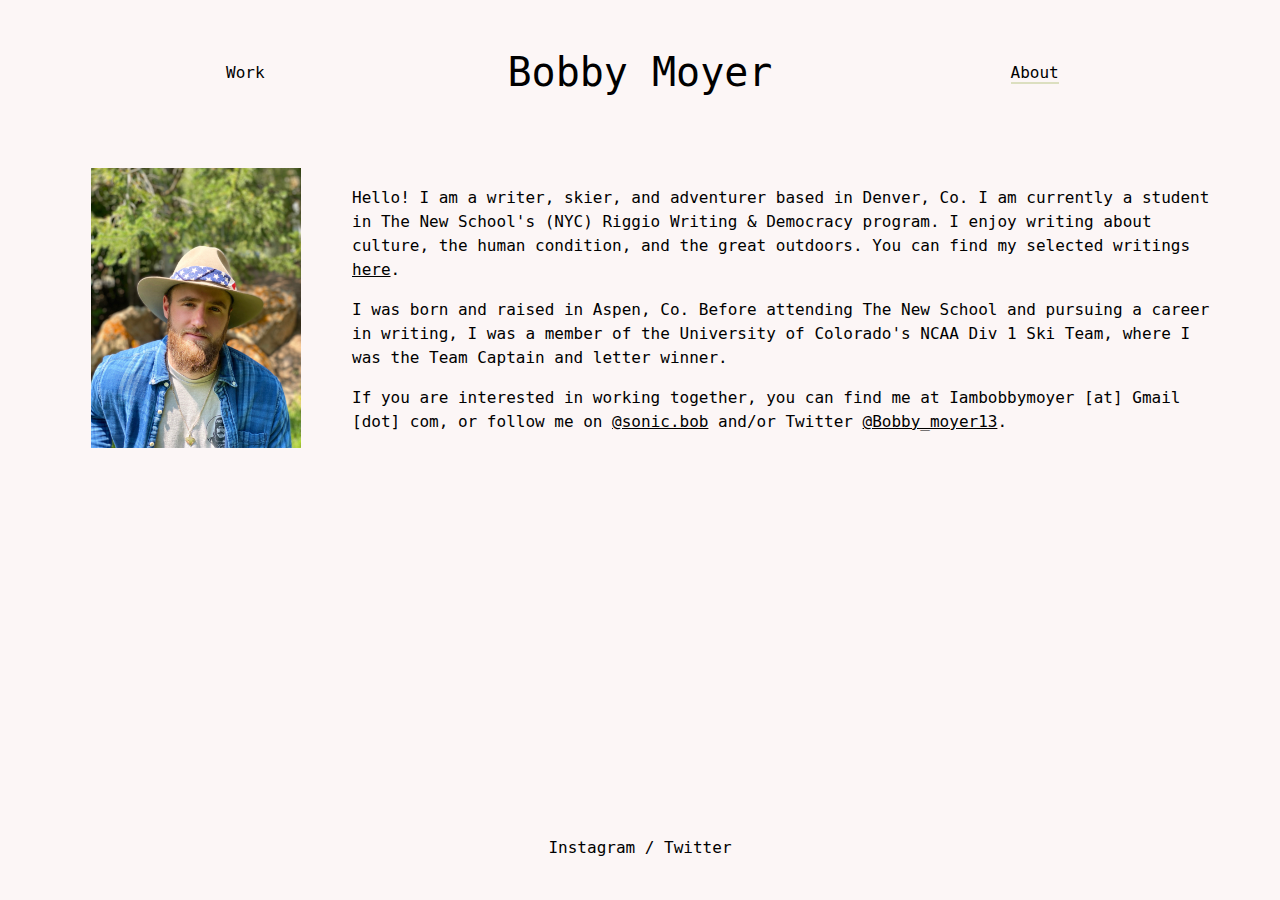
<file: about.html>
<!DOCTYPE html>
<html lang="en">
<head>
    <meta charset="utf-8">
    <meta name="viewport" content="width=device-width,initial-scale=1.0">
  
    <title>Bobby Moyer | home</title>
    <link rel="stylesheet" href="style.css">  <link href="https://fonts.googleapis.com/css2?family=Special+Elite&display=swap" rel="stylesheet">
  </head>
</head>
<body>
  <div class='container'>
    <div class='row middle-xs header'>
        <div class='col-xs-6 col-sm-6 col-md-6 col-lg-4 col-xl-4'>
          <div class='menu-item '>
            <a href="work.html">Work</a>
          </div>
        </div>
        <div class='first-xs first-sm first-md initial-order-lg initial-order-xl col-xs-12 col-sm-12 col-md-12 col-lg-4 col-xl-4'>
          <div class='menu-item site-title'>
            <a href="index.html">Bobby Moyer</a>
          </div>
        </div>
        <div class='col-xs-6 col-sm-6 col-md-6 col-lg-4 col-xl-4'>
          <div class='menu-item menu active'>
            <a href="about.html">About</a>
          </div>
        </div>
    </div><div class="content">
    <div class='row start-xs middle-xs'>
        <div class='col-xs-12 col-sm-12 col-md-3 col-lg-3 info-photo'>
                                    <img src="assets/headshot.jpeg" alt="">
                        </div>
        <div class='col-xs-12 col-sm-12 col-md-12 col-lg-9 info-text'>
            <p>Hello! I am a writer, skier, and adventurer based in Denver, Co. I am currently a student in The New School's (NYC) Riggio Writing & Democracy program. I enjoy writing about culture, the human condition, and the great outdoors. You can find my selected writings <a href="work.html">here</a>.</p>
<p>I was born and raised in Aspen, Co. Before attending The New School and pursuing a career in writing, I was a member of the University of Colorado's NCAA Div 1 Ski Team, where I was the Team Captain and letter winner. </p>
<p>If you are interested in working together, you can find me at Iambobbymoyer [at] Gmail [dot] com, or follow me on <a target="_blank" href="https://www.instagram.com/sonic.bob/?hl=en">@sonic.bob</a> and/or Twitter <a target="_blank" href="https://twitter.com/Bobby_moyer13">@Bobby_moyer13</a>.</p>
     </div>
    </div>
</div>

  
</div> <!-- container -->
    <footer class='footer'>
      <ul>
        <li><a target="_blank" href="https://www.instagram.com/sonic.bob/?hl=en">Instagram</a> / </li>
        <li><a target="_blank" href="https://twitter.com/Bobby_moyer13">Twitter</a></li>
      </ul>
    </footer>
<!--   
<script src="http://haleynahman.com/assets/builds/bundle.js"></script> -->
</body>
</html>
</file>
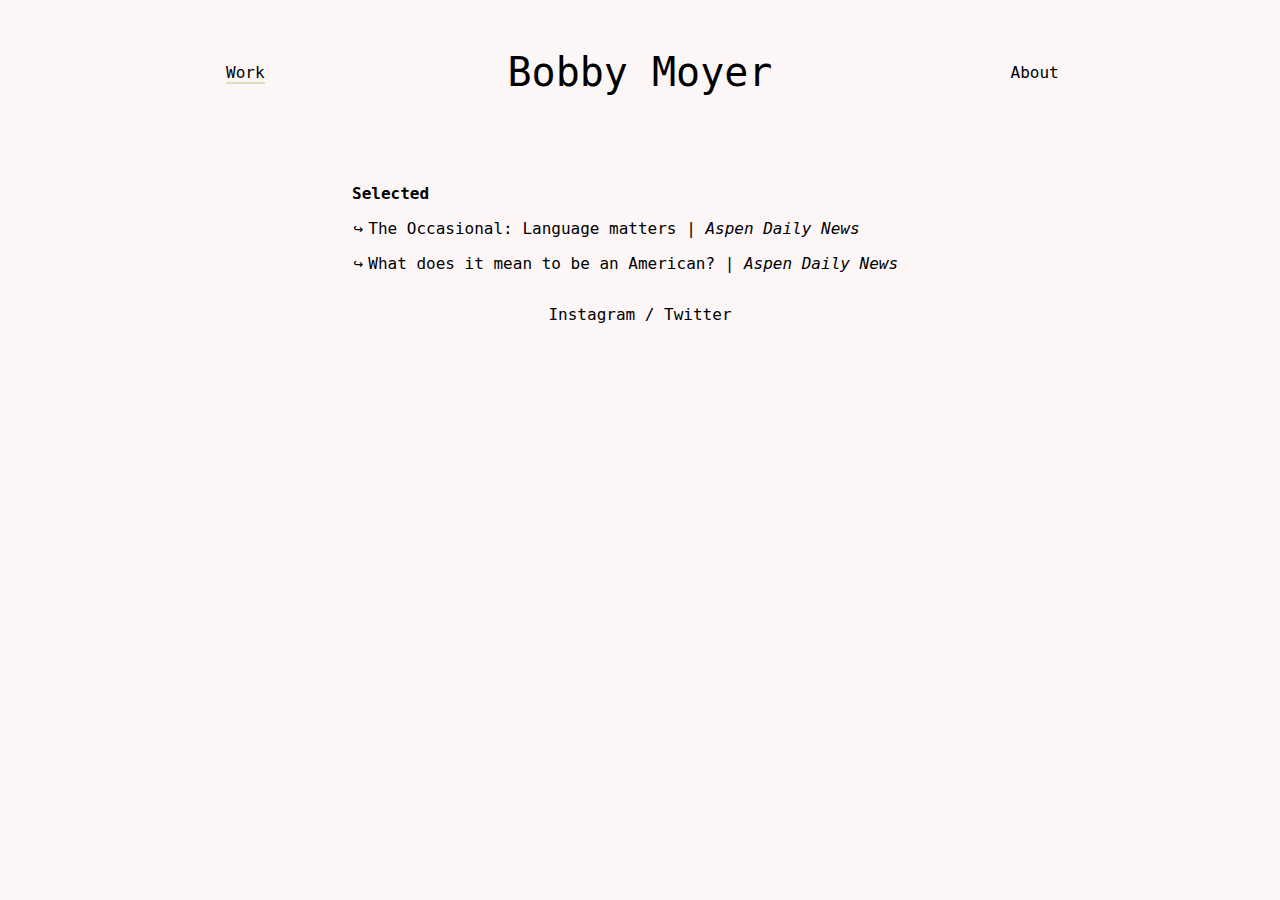
<file: work.html>
<!DOCTYPE html>
<html lang="en">
<head>
    <meta charset="utf-8">
    <meta name="viewport" content="width=device-width,initial-scale=1.0">
  
    <title>Bobby Moyer | home</title>
    <link rel="stylesheet" href="style.css">  <link href="https://fonts.googleapis.com/css2?family=Special+Elite&display=swap" rel="stylesheet">
  </head>
</head>
<body>
  <div class='container'>
    <div class='row middle-xs header'>
        <div class='col-xs-6 col-sm-6 col-md-6 col-lg-4 col-xl-4'>
          <div class='menu-item active'>
            <a href="work.html">Work</a>
          </div>
        </div>
        <div class='first-xs first-sm first-md initial-order-lg initial-order-xl col-xs-12 col-sm-12 col-md-12 col-lg-4 col-xl-4'>
          <div class='menu-item site-title'>
            <a href="index.html">Bobby Moyer</a>
          </div>
        </div>
        <div class='col-xs-6 col-sm-6 col-md-6 col-lg-4 col-xl-4'>
          <div class='menu-item menu '>
            <a href="about.html">About</a>
          </div>
        </div>
    </div><div class='row center-xs content'>
    <div class='col-xs-12 col-lg-offset-3 col-lg-9 work-links'>
        <div><p><strong>Selected</strong></p>
<ul>
<li><a target="_blank" href="https://www.aspendailynews.com/opinion/the-occasional-language-matters/article_d7292aac-d840-11ea-9833-cb13e8ff055c.html">The Occasional: Language matters | <em>Aspen Daily News</em></a></li>
<li><a target="_blank" href="https://www.aspendailynews.com/opinion/guest-commentary-what-does-it-mean-to-be-an-american/article_1e0ef3aa-bd8b-11ea-8a62-ff63a14f5461.html">What does it mean to be an American? | <em>Aspen Daily News</em></a></li>
</ul>
<!-- <p><a class="back-link" href="/work-topics">More...</a></p>
<p><a href="https://www.manrepeller.com/author/haley-nahman">Full byline on Man Repeller</a></p></div> -->
    </div>
</div>

  
</div> <!-- container -->
    <footer class='footer'>
      <ul>
        <li><a target="_blank" href="https://www.instagram.com/sonic.bob/?hl=en">Instagram</a> / </li>
        <li><a target="_blank" href="https://twitter.com/Bobby_moyer13">Twitter</a></li>
      </ul>
    </footer>
  
<!-- <script src="http://haleynahman.com/assets/builds/bundle.js"></script></body> -->
</html>
</file>
<file: style.css>
.container {
    box-sizing: border-box;
    margin-left: auto;
    margin-right: auto;
    padding-right: 8px;
    padding-left: 8px;
  }
  
  .container-fluid {
    padding-right: 16px;
    padding-left: 16px;
  }
  
  @media only screen and (min-width: 576px) {
    .container {
      width: 560px;
      max-width: 100%;
    }
  }
  
  @media only screen and (min-width: 768px) {
    .container {
      width: 752px;
      max-width: 100%;
    }
  }
  
  @media only screen and (min-width: 992px) {
    .container {
      width: 976px;
      max-width: 100%;
    }
  }
  
  @media only screen and (min-width: 1200px) {
    .container {
      width: 1184px;
      max-width: 100%;
    }
  }
  
  .row {
    box-sizing: border-box;
    display: -webkit-box;
    display: -ms-flexbox;
    display: flex;
    -webkit-box-flex: 0;
    -ms-flex: 0 1 auto;
    flex: 0 1 auto;
    -webkit-box-orient: horizontal;
    -webkit-box-direction: normal;
    -ms-flex-direction: row;
    flex-direction: row;
    -ms-flex-wrap: wrap;
    flex-wrap: wrap;
    margin-right: -8px;
    margin-left: -8px;
  }
  
  .row.reverse {
    -webkit-box-orient: horizontal;
    -webkit-box-direction: reverse;
    -ms-flex-direction: row-reverse;
    flex-direction: row-reverse;
  }
  
  .col.reverse {
    -webkit-box-orient: vertical;
    -webkit-box-direction: reverse;
    -ms-flex-direction: column-reverse;
    flex-direction: column-reverse;
  }
  
  .col-xs,
  .col-xs-1,
  .col-xs-2,
  .col-xs-3,
  .col-xs-4,
  .col-xs-5,
  .col-xs-6,
  .col-xs-7,
  .col-xs-8,
  .col-xs-9,
  .col-xs-10,
  .col-xs-11,
  .col-xs-12,
  .col-xs-offset-0,
  .col-xs-offset-1,
  .col-xs-offset-2,
  .col-xs-offset-3,
  .col-xs-offset-4,
  .col-xs-offset-5,
  .col-xs-offset-6,
  .col-xs-offset-7,
  .col-xs-offset-8,
  .col-xs-offset-9,
  .col-xs-offset-10,
  .col-xs-offset-11,
  .col-xs-offset-12,
  .col-sm,
  .col-sm-1,
  .col-sm-2,
  .col-sm-3,
  .col-sm-4,
  .col-sm-5,
  .col-sm-6,
  .col-sm-7,
  .col-sm-8,
  .col-sm-9,
  .col-sm-10,
  .col-sm-11,
  .col-sm-12,
  .col-sm-offset-0,
  .col-sm-offset-1,
  .col-sm-offset-2,
  .col-sm-offset-3,
  .col-sm-offset-4,
  .col-sm-offset-5,
  .col-sm-offset-6,
  .col-sm-offset-7,
  .col-sm-offset-8,
  .col-sm-offset-9,
  .col-sm-offset-10,
  .col-sm-offset-11,
  .col-sm-offset-12,
  .col-md,
  .col-md-1,
  .col-md-2,
  .col-md-3,
  .col-md-4,
  .col-md-5,
  .col-md-6,
  .col-md-7,
  .col-md-8,
  .col-md-9,
  .col-md-10,
  .col-md-11,
  .col-md-12,
  .col-md-offset-0,
  .col-md-offset-1,
  .col-md-offset-2,
  .col-md-offset-3,
  .col-md-offset-4,
  .col-md-offset-5,
  .col-md-offset-6,
  .col-md-offset-7,
  .col-md-offset-8,
  .col-md-offset-9,
  .col-md-offset-10,
  .col-md-offset-11,
  .col-md-offset-12,
  .col-lg,
  .col-lg-1,
  .col-lg-2,
  .col-lg-3,
  .col-lg-4,
  .col-lg-5,
  .col-lg-6,
  .col-lg-7,
  .col-lg-8,
  .col-lg-9,
  .col-lg-10,
  .col-lg-11,
  .col-lg-12,
  .col-lg-offset-0,
  .col-lg-offset-1,
  .col-lg-offset-2,
  .col-lg-offset-3,
  .col-lg-offset-4,
  .col-lg-offset-5,
  .col-lg-offset-6,
  .col-lg-offset-7,
  .col-lg-offset-8,
  .col-lg-offset-9,
  .col-lg-offset-10,
  .col-lg-offset-11,
  .col-lg-offset-12,
  .col-xl,
  .col-xl-1,
  .col-xl-2,
  .col-xl-3,
  .col-xl-4,
  .col-xl-5,
  .col-xl-6,
  .col-xl-7,
  .col-xl-8,
  .col-xl-9,
  .col-xl-10,
  .col-xl-11,
  .col-xl-12,
  .col-xl-offset-0,
  .col-xl-offset-1,
  .col-xl-offset-2,
  .col-xl-offset-3,
  .col-xl-offset-4,
  .col-xl-offset-5,
  .col-xl-offset-6,
  .col-xl-offset-7,
  .col-xl-offset-8,
  .col-xl-offset-9,
  .col-xl-offset-10,
  .col-xl-offset-11,
  .col-xl-offset-12 {
    box-sizing: border-box;
    -webkit-box-flex: 0;
    -ms-flex: 0 0 auto;
    flex: 0 0 auto;
    -ms-flex-preferred-size: 100%;
    flex-basis: 100%;
    padding-right: 8px;
    padding-left: 8px;
    max-width: 100%;
  }
  
  .col-xs {
    -webkit-box-flex: 1;
    -ms-flex-positive: 1;
    flex-grow: 1;
    -ms-flex-preferred-size: 0;
    flex-basis: 0;
    max-width: 100%;
  }
  
  .col-xs-1 {
    -ms-flex-preferred-size: 8.33333333%;
    flex-basis: 8.33333333%;
    max-width: 8.33333333%;
  }
  
  .col-xs-2 {
    -ms-flex-preferred-size: 16.66666667%;
    flex-basis: 16.66666667%;
    max-width: 16.66666667%;
  }
  
  .col-xs-3 {
    -ms-flex-preferred-size: 25%;
    flex-basis: 25%;
    max-width: 25%;
  }
  
  .col-xs-4 {
    -ms-flex-preferred-size: 33.33333333%;
    flex-basis: 33.33333333%;
    max-width: 33.33333333%;
  }
  
  .col-xs-5 {
    -ms-flex-preferred-size: 41.66666667%;
    flex-basis: 41.66666667%;
    max-width: 41.66666667%;
  }
  
  .col-xs-6 {
    -ms-flex-preferred-size: 50%;
    flex-basis: 50%;
    max-width: 50%;
  }
  
  .col-xs-7 {
    -ms-flex-preferred-size: 58.33333333%;
    flex-basis: 58.33333333%;
    max-width: 58.33333333%;
  }
  
  .col-xs-8 {
    -ms-flex-preferred-size: 66.66666667%;
    flex-basis: 66.66666667%;
    max-width: 66.66666667%;
  }
  
  .col-xs-9 {
    -ms-flex-preferred-size: 75%;
    flex-basis: 75%;
    max-width: 75%;
  }
  
  .col-xs-10 {
    -ms-flex-preferred-size: 83.33333333%;
    flex-basis: 83.33333333%;
    max-width: 83.33333333%;
  }
  
  .col-xs-11 {
    -ms-flex-preferred-size: 91.66666667%;
    flex-basis: 91.66666667%;
    max-width: 91.66666667%;
  }
  
  .col-xs-12 {
    -ms-flex-preferred-size: 100%;
    flex-basis: 100%;
    max-width: 100%;
  }
  
  .col-xs-offset-0 {
    margin-left: 0;
  }
  
  .col-xs-offset-1 {
    margin-left: 8.33333333%;
  }
  
  .col-xs-offset-2 {
    margin-left: 16.66666667%;
  }
  
  .col-xs-offset-3 {
    margin-left: 25%;
  }
  
  .col-xs-offset-4 {
    margin-left: 33.33333333%;
  }
  
  .col-xs-offset-5 {
    margin-left: 41.66666667%;
  }
  
  .col-xs-offset-6 {
    margin-left: 50%;
  }
  
  .col-xs-offset-7 {
    margin-left: 58.33333333%;
  }
  
  .col-xs-offset-8 {
    margin-left: 66.66666667%;
  }
  
  .col-xs-offset-9 {
    margin-left: 75%;
  }
  
  .col-xs-offset-10 {
    margin-left: 83.33333333%;
  }
  
  .col-xs-offset-11 {
    margin-left: 91.66666667%;
  }
  
  .start-xs {
    -webkit-box-pack: start;
    -ms-flex-pack: start;
    justify-content: flex-start;
    text-align: start;
  }
  
  .center-xs {
    -webkit-box-pack: center;
    -ms-flex-pack: center;
    justify-content: center;
    text-align: center;
  }
  
  .end-xs {
    -webkit-box-pack: end;
    -ms-flex-pack: end;
    justify-content: flex-end;
    text-align: end;
  }
  
  .top-xs {
    -webkit-box-align: start;
    -ms-flex-align: start;
    align-items: flex-start;
  }
  
  .middle-xs {
    -webkit-box-align: center;
    -ms-flex-align: center;
    align-items: center;
  }
  
  .bottom-xs {
    -webkit-box-align: end;
    -ms-flex-align: end;
    align-items: flex-end;
  }
  
  .around-xs {
    -ms-flex-pack: distribute;
    justify-content: space-around;
  }
  
  .between-xs {
    -webkit-box-pack: justify;
    -ms-flex-pack: justify;
    justify-content: space-between;
  }
  
  .first-xs {
    -webkit-box-ordinal-group: 0;
    -ms-flex-order: -1;
    order: -1;
  }
  
  .last-xs {
    -webkit-box-ordinal-group: 2;
    -ms-flex-order: 1;
    order: 1;
  }
  
  .initial-order-xs {
    -webkit-box-ordinal-group: NaN;
    -ms-flex-order: initial;
    order: initial;
  }
  
  @media only screen and (min-width: 576px) {
    .col-sm {
      -webkit-box-flex: 1;
      -ms-flex-positive: 1;
      flex-grow: 1;
      -ms-flex-preferred-size: 0;
      flex-basis: 0;
      max-width: 100%;
    }
  
    .col-sm-1 {
      -ms-flex-preferred-size: 8.33333333%;
      flex-basis: 8.33333333%;
      max-width: 8.33333333%;
    }
  
    .col-sm-2 {
      -ms-flex-preferred-size: 16.66666667%;
      flex-basis: 16.66666667%;
      max-width: 16.66666667%;
    }
  
    .col-sm-3 {
      -ms-flex-preferred-size: 25%;
      flex-basis: 25%;
      max-width: 25%;
    }
  
    .col-sm-4 {
      -ms-flex-preferred-size: 33.33333333%;
      flex-basis: 33.33333333%;
      max-width: 33.33333333%;
    }
  
    .col-sm-5 {
      -ms-flex-preferred-size: 41.66666667%;
      flex-basis: 41.66666667%;
      max-width: 41.66666667%;
    }
  
    .col-sm-6 {
      -ms-flex-preferred-size: 50%;
      flex-basis: 50%;
      max-width: 50%;
    }
  
    .col-sm-7 {
      -ms-flex-preferred-size: 58.33333333%;
      flex-basis: 58.33333333%;
      max-width: 58.33333333%;
    }
  
    .col-sm-8 {
      -ms-flex-preferred-size: 66.66666667%;
      flex-basis: 66.66666667%;
      max-width: 66.66666667%;
    }
  
    .col-sm-9 {
      -ms-flex-preferred-size: 75%;
      flex-basis: 75%;
      max-width: 75%;
    }
  
    .col-sm-10 {
      -ms-flex-preferred-size: 83.33333333%;
      flex-basis: 83.33333333%;
      max-width: 83.33333333%;
    }
  
    .col-sm-11 {
      -ms-flex-preferred-size: 91.66666667%;
      flex-basis: 91.66666667%;
      max-width: 91.66666667%;
    }
  
    .col-sm-12 {
      -ms-flex-preferred-size: 100%;
      flex-basis: 100%;
      max-width: 100%;
    }
  
    .col-sm-offset-0 {
      margin-left: 0;
    }
  
    .col-sm-offset-1 {
      margin-left: 8.33333333%;
    }
  
    .col-sm-offset-2 {
      margin-left: 16.66666667%;
    }
  
    .col-sm-offset-3 {
      margin-left: 25%;
    }
  
    .col-sm-offset-4 {
      margin-left: 33.33333333%;
    }
  
    .col-sm-offset-5 {
      margin-left: 41.66666667%;
    }
  
    .col-sm-offset-6 {
      margin-left: 50%;
    }
  
    .col-sm-offset-7 {
      margin-left: 58.33333333%;
    }
  
    .col-sm-offset-8 {
      margin-left: 66.66666667%;
    }
  
    .col-sm-offset-9 {
      margin-left: 75%;
    }
  
    .col-sm-offset-10 {
      margin-left: 83.33333333%;
    }
  
    .col-sm-offset-11 {
      margin-left: 91.66666667%;
    }
  
    .start-sm {
      -webkit-box-pack: start;
      -ms-flex-pack: start;
      justify-content: flex-start;
      text-align: start;
    }
  
    .center-sm {
      -webkit-box-pack: center;
      -ms-flex-pack: center;
      justify-content: center;
      text-align: center;
    }
  
    .end-sm {
      -webkit-box-pack: end;
      -ms-flex-pack: end;
      justify-content: flex-end;
      text-align: end;
    }
  
    .top-sm {
      -webkit-box-align: start;
      -ms-flex-align: start;
      align-items: flex-start;
    }
  
    .middle-sm {
      -webkit-box-align: center;
      -ms-flex-align: center;
      align-items: center;
    }
  
    .bottom-sm {
      -webkit-box-align: end;
      -ms-flex-align: end;
      align-items: flex-end;
    }
  
    .around-sm {
      -ms-flex-pack: distribute;
      justify-content: space-around;
    }
  
    .between-sm {
      -webkit-box-pack: justify;
      -ms-flex-pack: justify;
      justify-content: space-between;
    }
  
    .first-sm {
      -webkit-box-ordinal-group: 0;
      -ms-flex-order: -1;
      order: -1;
    }
  
    .last-sm {
      -webkit-box-ordinal-group: 2;
      -ms-flex-order: 1;
      order: 1;
    }
  
    .initial-order-sm {
      -webkit-box-ordinal-group: NaN;
      -ms-flex-order: initial;
      order: initial;
    }
  }
  
  @media only screen and (min-width: 768px) {
    .col-md,
    .col-md-1,
    .col-md-2,
    .col-md-3,
    .col-md-4,
    .col-md-5,
    .col-md-6,
    .col-md-7,
    .col-md-8,
    .col-md-9,
    .col-md-10,
    .col-md-11,
    .col-md-12,
    .col-md-offset-0,
    .col-md-offset-1,
    .col-md-offset-2,
    .col-md-offset-3,
    .col-md-offset-4,
    .col-md-offset-5,
    .col-md-offset-6,
    .col-md-offset-7,
    .col-md-offset-8,
    .col-md-offset-9,
    .col-md-offset-10,
    .col-md-offset-11,
    .col-md-offset-12 {
      box-sizing: border-box;
      -webkit-box-flex: 0;
      -ms-flex: 0 0 auto;
      flex: 0 0 auto;
      padding-right: 8px;
      padding-left: 8px;
    }
  
    .col-md {
      -webkit-box-flex: 1;
      -ms-flex-positive: 1;
      flex-grow: 1;
      -ms-flex-preferred-size: 0;
      flex-basis: 0;
      max-width: 100%;
    }
  
    .col-md-1 {
      -ms-flex-preferred-size: 8.33333333%;
      flex-basis: 8.33333333%;
      max-width: 8.33333333%;
    }
  
    .col-md-2 {
      -ms-flex-preferred-size: 16.66666667%;
      flex-basis: 16.66666667%;
      max-width: 16.66666667%;
    }
  
    .col-md-3 {
      -ms-flex-preferred-size: 25%;
      flex-basis: 25%;
      max-width: 25%;
    }
  
    .col-md-4 {
      -ms-flex-preferred-size: 33.33333333%;
      flex-basis: 33.33333333%;
      max-width: 33.33333333%;
    }
  
    .col-md-5 {
      -ms-flex-preferred-size: 41.66666667%;
      flex-basis: 41.66666667%;
      max-width: 41.66666667%;
    }
  
    .col-md-6 {
      -ms-flex-preferred-size: 50%;
      flex-basis: 50%;
      max-width: 50%;
    }
  
    .col-md-7 {
      -ms-flex-preferred-size: 58.33333333%;
      flex-basis: 58.33333333%;
      max-width: 58.33333333%;
    }
  
    .col-md-8 {
      -ms-flex-preferred-size: 66.66666667%;
      flex-basis: 66.66666667%;
      max-width: 66.66666667%;
    }
  
    .col-md-9 {
      -ms-flex-preferred-size: 75%;
      flex-basis: 75%;
      max-width: 75%;
    }
  
    .col-md-10 {
      -ms-flex-preferred-size: 83.33333333%;
      flex-basis: 83.33333333%;
      max-width: 83.33333333%;
    }
  
    .col-md-11 {
      -ms-flex-preferred-size: 91.66666667%;
      flex-basis: 91.66666667%;
      max-width: 91.66666667%;
    }
  
    .col-md-12 {
      -ms-flex-preferred-size: 100%;
      flex-basis: 100%;
      max-width: 100%;
    }
  
    .col-md-offset-0 {
      margin-left: 0;
    }
  
    .col-md-offset-1 {
      margin-left: 8.33333333%;
    }
  
    .col-md-offset-2 {
      margin-left: 16.66666667%;
    }
  
    .col-md-offset-3 {
      margin-left: 25%;
    }
  
    .col-md-offset-4 {
      margin-left: 33.33333333%;
    }
  
    .col-md-offset-5 {
      margin-left: 41.66666667%;
    }
  
    .col-md-offset-6 {
      margin-left: 50%;
    }
  
    .col-md-offset-7 {
      margin-left: 58.33333333%;
    }
  
    .col-md-offset-8 {
      margin-left: 66.66666667%;
    }
  
    .col-md-offset-9 {
      margin-left: 75%;
    }
  
    .col-md-offset-10 {
      margin-left: 83.33333333%;
    }
  
    .col-md-offset-11 {
      margin-left: 91.66666667%;
    }
  
    .start-md {
      -webkit-box-pack: start;
      -ms-flex-pack: start;
      justify-content: flex-start;
      text-align: start;
    }
  
    .center-md {
      -webkit-box-pack: center;
      -ms-flex-pack: center;
      justify-content: center;
      text-align: center;
    }
  
    .end-md {
      -webkit-box-pack: end;
      -ms-flex-pack: end;
      justify-content: flex-end;
      text-align: end;
    }
  
    .top-md {
      -webkit-box-align: start;
      -ms-flex-align: start;
      align-items: flex-start;
    }
  
    .middle-md {
      -webkit-box-align: center;
      -ms-flex-align: center;
      align-items: center;
    }
  
    .bottom-md {
      -webkit-box-align: end;
      -ms-flex-align: end;
      align-items: flex-end;
    }
  
    .around-md {
      -ms-flex-pack: distribute;
      justify-content: space-around;
    }
  
    .between-md {
      -webkit-box-pack: justify;
      -ms-flex-pack: justify;
      justify-content: space-between;
    }
  
    .first-md {
      -webkit-box-ordinal-group: 0;
      -ms-flex-order: -1;
      order: -1;
    }
  
    .last-md {
      -webkit-box-ordinal-group: 2;
      -ms-flex-order: 1;
      order: 1;
    }
  
    .initial-order-md {
      -webkit-box-ordinal-group: NaN;
      -ms-flex-order: initial;
      order: initial;
    }
  }
  
  @media only screen and (min-width: 992px) {
    .col-lg,
    .col-lg-1,
    .col-lg-2,
    .col-lg-3,
    .col-lg-4,
    .col-lg-5,
    .col-lg-6,
    .col-lg-7,
    .col-lg-8,
    .col-lg-9,
    .col-lg-10,
    .col-lg-11,
    .col-lg-12,
    .col-lg-offset-0,
    .col-lg-offset-1,
    .col-lg-offset-2,
    .col-lg-offset-3,
    .col-lg-offset-4,
    .col-lg-offset-5,
    .col-lg-offset-6,
    .col-lg-offset-7,
    .col-lg-offset-8,
    .col-lg-offset-9,
    .col-lg-offset-10,
    .col-lg-offset-11,
    .col-lg-offset-12 {
      box-sizing: border-box;
      -webkit-box-flex: 0;
      -ms-flex: 0 0 auto;
      flex: 0 0 auto;
      padding-right: 8px;
      padding-left: 8px;
    }
  
    .col-lg {
      -webkit-box-flex: 1;
      -ms-flex-positive: 1;
      flex-grow: 1;
      -ms-flex-preferred-size: 0;
      flex-basis: 0;
      max-width: 100%;
    }
  
    .col-lg-1 {
      -ms-flex-preferred-size: 8.33333333%;
      flex-basis: 8.33333333%;
      max-width: 8.33333333%;
    }
  
    .col-lg-2 {
      -ms-flex-preferred-size: 16.66666667%;
      flex-basis: 16.66666667%;
      max-width: 16.66666667%;
    }
  
    .col-lg-3 {
      -ms-flex-preferred-size: 25%;
      flex-basis: 25%;
      max-width: 25%;
    }
  
    .col-lg-4 {
      -ms-flex-preferred-size: 33.33333333%;
      flex-basis: 33.33333333%;
      max-width: 33.33333333%;
    }
  
    .col-lg-5 {
      -ms-flex-preferred-size: 41.66666667%;
      flex-basis: 41.66666667%;
      max-width: 41.66666667%;
    }
  
    .col-lg-6 {
      -ms-flex-preferred-size: 50%;
      flex-basis: 50%;
      max-width: 50%;
    }
  
    .col-lg-7 {
      -ms-flex-preferred-size: 58.33333333%;
      flex-basis: 58.33333333%;
      max-width: 58.33333333%;
    }
  
    .col-lg-8 {
      -ms-flex-preferred-size: 66.66666667%;
      flex-basis: 66.66666667%;
      max-width: 66.66666667%;
    }
  
    .col-lg-9 {
      -ms-flex-preferred-size: 75%;
      flex-basis: 75%;
      max-width: 75%;
    }
  
    .col-lg-10 {
      -ms-flex-preferred-size: 83.33333333%;
      flex-basis: 83.33333333%;
      max-width: 83.33333333%;
    }
  
    .col-lg-11 {
      -ms-flex-preferred-size: 91.66666667%;
      flex-basis: 91.66666667%;
      max-width: 91.66666667%;
    }
  
    .col-lg-12 {
      -ms-flex-preferred-size: 100%;
      flex-basis: 100%;
      max-width: 100%;
    }
  
    .col-lg-offset-0 {
      margin-left: 0;
    }
  
    .col-lg-offset-1 {
      margin-left: 8.33333333%;
    }
  
    .col-lg-offset-2 {
      margin-left: 16.66666667%;
    }
  
    .col-lg-offset-3 {
      margin-left: 25%;
    }
  
    .col-lg-offset-4 {
      margin-left: 33.33333333%;
    }
  
    .col-lg-offset-5 {
      margin-left: 41.66666667%;
    }
  
    .col-lg-offset-6 {
      margin-left: 50%;
    }
  
    .col-lg-offset-7 {
      margin-left: 58.33333333%;
    }
  
    .col-lg-offset-8 {
      margin-left: 66.66666667%;
    }
  
    .col-lg-offset-9 {
      margin-left: 75%;
    }
  
    .col-lg-offset-10 {
      margin-left: 83.33333333%;
    }
  
    .col-lg-offset-11 {
      margin-left: 91.66666667%;
    }
  
    .start-lg {
      -webkit-box-pack: start;
      -ms-flex-pack: start;
      justify-content: flex-start;
      text-align: start;
    }
  
    .center-lg {
      -webkit-box-pack: center;
      -ms-flex-pack: center;
      justify-content: center;
      text-align: center;
    }
  
    .end-lg {
      -webkit-box-pack: end;
      -ms-flex-pack: end;
      justify-content: flex-end;
      text-align: end;
    }
  
    .top-lg {
      -webkit-box-align: start;
      -ms-flex-align: start;
      align-items: flex-start;
    }
  
    .middle-lg {
      -webkit-box-align: center;
      -ms-flex-align: center;
      align-items: center;
    }
  
    .bottom-lg {
      -webkit-box-align: end;
      -ms-flex-align: end;
      align-items: flex-end;
    }
  
    .around-lg {
      -ms-flex-pack: distribute;
      justify-content: space-around;
    }
  
    .between-lg {
      -webkit-box-pack: justify;
      -ms-flex-pack: justify;
      justify-content: space-between;
    }
  
    .first-lg {
      -webkit-box-ordinal-group: 0;
      -ms-flex-order: -1;
      order: -1;
    }
  
    .last-lg {
      -webkit-box-ordinal-group: 2;
      -ms-flex-order: 1;
      order: 1;
    }
  
    .initial-order-lg {
      -webkit-box-ordinal-group: NaN;
      -ms-flex-order: initial;
      order: initial;
    }
  }
  
  @media only screen and (min-width: 1200px) {
    .col-xl,
    .col-xl-1,
    .col-xl-2,
    .col-xl-3,
    .col-xl-4,
    .col-xl-5,
    .col-xl-6,
    .col-xl-7,
    .col-xl-8,
    .col-xl-9,
    .col-xl-10,
    .col-xl-11,
    .col-xl-12,
    .col-xl-offset-0,
    .col-xl-offset-1,
    .col-xl-offset-2,
    .col-xl-offset-3,
    .col-xl-offset-4,
    .col-xl-offset-5,
    .col-xl-offset-6,
    .col-xl-offset-7,
    .col-xl-offset-8,
    .col-xl-offset-9,
    .col-xl-offset-10,
    .col-xl-offset-11,
    .col-xl-offset-12 {
      box-sizing: border-box;
      -webkit-box-flex: 0;
      -ms-flex: 0 0 auto;
      flex: 0 0 auto;
      padding-right: 8px;
      padding-left: 8px;
    }
  
    .col-xl {
      -webkit-box-flex: 1;
      -ms-flex-positive: 1;
      flex-grow: 1;
      -ms-flex-preferred-size: 0;
      flex-basis: 0;
      max-width: 100%;
    }
  
    .col-xl-1 {
      -ms-flex-preferred-size: 8.33333333%;
      flex-basis: 8.33333333%;
      max-width: 8.33333333%;
    }
  
    .col-xl-2 {
      -ms-flex-preferred-size: 16.66666667%;
      flex-basis: 16.66666667%;
      max-width: 16.66666667%;
    }
  
    .col-xl-3 {
      -ms-flex-preferred-size: 25%;
      flex-basis: 25%;
      max-width: 25%;
    }
  
    .col-xl-4 {
      -ms-flex-preferred-size: 33.33333333%;
      flex-basis: 33.33333333%;
      max-width: 33.33333333%;
    }
  
    .col-xl-5 {
      -ms-flex-preferred-size: 41.66666667%;
      flex-basis: 41.66666667%;
      max-width: 41.66666667%;
    }
  
    .col-xl-6 {
      -ms-flex-preferred-size: 50%;
      flex-basis: 50%;
      max-width: 50%;
    }
  
    .col-xl-7 {
      -ms-flex-preferred-size: 58.33333333%;
      flex-basis: 58.33333333%;
      max-width: 58.33333333%;
    }
  
    .col-xl-8 {
      -ms-flex-preferred-size: 66.66666667%;
      flex-basis: 66.66666667%;
      max-width: 66.66666667%;
    }
  
    .col-xl-9 {
      -ms-flex-preferred-size: 75%;
      flex-basis: 75%;
      max-width: 75%;
    }
  
    .col-xl-10 {
      -ms-flex-preferred-size: 83.33333333%;
      flex-basis: 83.33333333%;
      max-width: 83.33333333%;
    }
  
    .col-xl-11 {
      -ms-flex-preferred-size: 91.66666667%;
      flex-basis: 91.66666667%;
      max-width: 91.66666667%;
    }
  
    .col-xl-12 {
      -ms-flex-preferred-size: 100%;
      flex-basis: 100%;
      max-width: 100%;
    }
  
    .col-xl-offset-0 {
      margin-left: 0;
    }
  
    .col-xl-offset-1 {
      margin-left: 8.33333333%;
    }
  
    .col-xl-offset-2 {
      margin-left: 16.66666667%;
    }
  
    .col-xl-offset-3 {
      margin-left: 25%;
    }
  
    .col-xl-offset-4 {
      margin-left: 33.33333333%;
    }
  
    .col-xl-offset-5 {
      margin-left: 41.66666667%;
    }
  
    .col-xl-offset-6 {
      margin-left: 50%;
    }
  
    .col-xl-offset-7 {
      margin-left: 58.33333333%;
    }
  
    .col-xl-offset-8 {
      margin-left: 66.66666667%;
    }
  
    .col-xl-offset-9 {
      margin-left: 75%;
    }
  
    .col-xl-offset-10 {
      margin-left: 83.33333333%;
    }
  
    .col-xl-offset-11 {
      margin-left: 91.66666667%;
    }
  
    .start-xl {
      -webkit-box-pack: start;
      -ms-flex-pack: start;
      justify-content: flex-start;
      text-align: start;
    }
  
    .center-xl {
      -webkit-box-pack: center;
      -ms-flex-pack: center;
      justify-content: center;
      text-align: center;
    }
  
    .end-xl {
      -webkit-box-pack: end;
      -ms-flex-pack: end;
      justify-content: flex-end;
      text-align: end;
    }
  
    .top-xl {
      -webkit-box-align: start;
      -ms-flex-align: start;
      align-items: flex-start;
    }
  
    .middle-xl {
      -webkit-box-align: center;
      -ms-flex-align: center;
      align-items: center;
    }
  
    .bottom-xl {
      -webkit-box-align: end;
      -ms-flex-align: end;
      align-items: flex-end;
    }
  
    .around-xl {
      -ms-flex-pack: distribute;
      justify-content: space-around;
    }
  
    .between-xl {
      -webkit-box-pack: justify;
      -ms-flex-pack: justify;
      justify-content: space-between;
    }
  
    .first-xl {
      -webkit-box-ordinal-group: 0;
      -ms-flex-order: -1;
      order: -1;
    }
  
    .last-xl {
      -webkit-box-ordinal-group: 2;
      -ms-flex-order: 1;
      order: 1;
    }
  
    .initial-order-xl {
      -webkit-box-ordinal-group: NaN;
      -ms-flex-order: initial;
      order: initial;
    }
  }
  
  @media only screen and (max-width: 575px) {
    .hidden-xs {
      display: none;
    }
  }
  
  @media only screen and (min-width: 576px) and (max-width: 767px) {
    .hidden-sm {
      display: none;
    }
  }
  
  @media only screen and (min-width: 768px) and (max-width: 991px) {
    .hidden-md {
      display: none;
    }
  }
  
  @media only screen and (min-width: 992px) and (max-width: 1199px) {
    .hidden-lg {
      display: none;
    }
  }
  
  @media only screen and (min-width: 1200px) {
    .hidden-xl {
      display: none;
    }
  }
  @font-face{font-family:monospace;src:url(/assets/fonts/SpecialElite-Regular.ttf) format("ttf"),url(/assets/fonts/SpecialElite-Regular.ttf) format("ttf");font-weight:400;font-style:normal}body{font-family:monospace,serif;background-color:#fcf6f6;color:black;height:100%}.container{min-height:calc(100vh - 70px)}.site-subhead{max-width:60%}.header{height:8em}.header .site-title{font-size:2.5em}.header .active a{border-bottom:2px solid #dcdfc0}.header .menu-item{text-align:center}.header .menu-item a{text-decoration:none;color:black}.content{font-family:Special-Elite,monospace;color:black;font-size:1em;padding-top:2em}.content ul{list-style-type:none;padding-left:0;margin-left:0}.content li{padding-left:1em;text-indent:-.9em;padding-bottom:1em}.content li a{text-decoration:none}.content li a:hover{text-decoration:underline}.content li:before{content:"\21AA\FE0E";padding-right:5px}.content a{text-decoration:underline;color:inherit}.content .info-photo{text-align:center}.content .info-photo img{max-width:75%;max-height:75%}.content .home-photo img{max-width:40%;max-height:40%}.content .info-text{text-align:left;line-height:1.5em}.content .info-text p:first-child{margin-top:0}.content .info-text p:last-child{margin-bottom:0}.content .site-subhead{font-size:1em;font-style:italic;padding-top:1em}.content .work-links,.content .work-topic-links{text-align:left}.footer{height:50px;text-align:center}.footer a{text-decoration:none;color:black}.footer ul{margin:0;padding:0;list-style-type:none}.footer li{display:inline}@media only screen and (max-width:576px){.container{min-height:calc(100vh - 180px)}.home-photo img{max-width:75%!important;max-height:75%!important}.info-photo{margin-bottom:2em}.info-photo img{max-width:50%;max-height:50%}.info-text p:last-child{padding-bottom:20px}}
  
  /*# sourceMappingURL=bundle.css.map*/
</file>
